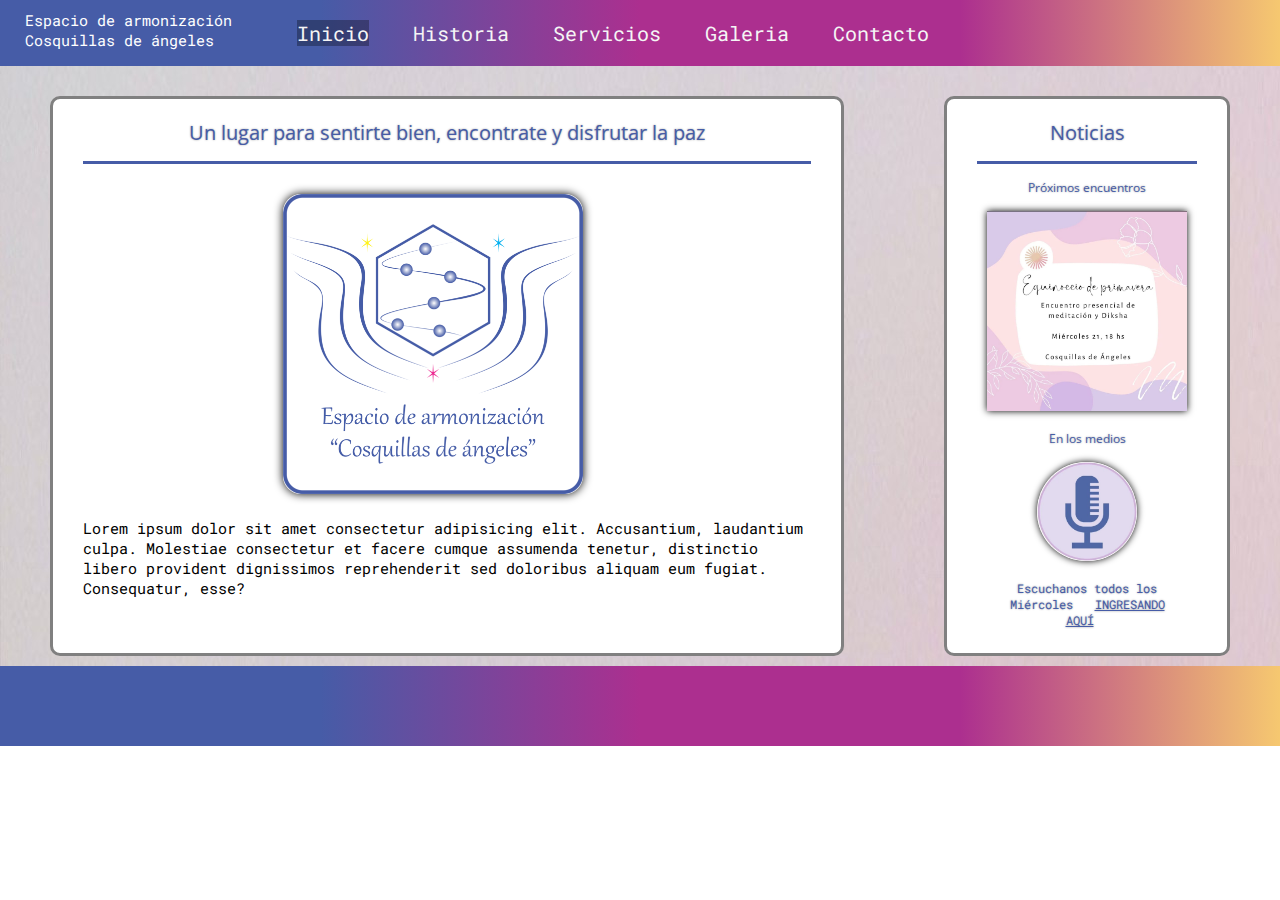
<file: paginas/index.html>
<!DOCTYPE html>
<html lang="en">

<head>
    <meta charset="UTF-8">
    <meta http-equiv="X-UA-Compatible" content="IE=edge">
    <meta name="viewport" content="width=device-width, initial-scale=1.0">
    <link rel="icon" type="image/png" sizes="32x32" href="../img/favicon_io (1)/favicon-32x32.png">
    <link rel="preconnect" href="https://fonts.googleapis.com">
    <link rel="preconnect" href="https://fonts.gstatic.com" crossorigin>
    <link
        href="https://fonts.googleapis.com/css2?family=Open+Sans:wght@300&family=Roboto+Mono:wght@200;400&display=swap"
        rel="stylesheet">
    <link rel="stylesheet" href="../estilos/prueba.css">
    <title>Cosquillas de ángeles</title>
</head>

<body>
    <header>
        <h1>Espacio de armonización <br> Cosquillas de ángeles</h1>
        <nav class="holder">
            <ul>
                <li><a class="active" href="index.html">Inicio</a></li>
                <li><a href="historia.html">Historia</a></li>
                <li><a href="servicios.html">Servicios</a></li>
                <li><a href="galeria.html">Galeria</a></li>
                <li><a href="contacto.html">Contacto</a></li>

            </ul>
        </nav>
    </header>
    <main>
        <div class="container">
            <section class="bienvenida">
                <h2>Un lugar para sentirte bien, encontrate y disfrutar la paz</h2>
                <div class="bienv">

                    <img src="../img/Logo.png" alt="">
                    <p>Lorem ipsum dolor sit amet consectetur adipisicing elit. Accusantium, laudantium culpa. Molestiae
                        consectetur et facere cumque assumenda tenetur, distinctio libero provident dignissimos
                        reprehenderit sed doloribus aliquam eum fugiat. Consequatur, esse?</p>
                </div>
            </section>
            <section class="comunicacion">
                <h5>Noticias</h5>
                <div class="comunica">

                    <h6>Próximos encuentros</h6>
                    <img src="../img/meditacion.jpeg" alt="">

                    <h6>En los medios</h6>
                    <img class="fotoComunica" src="../img/radio.jpeg" alt="" width="160px">
                    <p>Escuchanos todos los Miércoles
                        <a href="http://www.fmencuentro.com.ar">INGRESANDO AQUÍ</a>
                    </p>
                </div>
            </section>

        </div>
    </main>
    <footer>

    </footer>
</body>

</html>
</file>
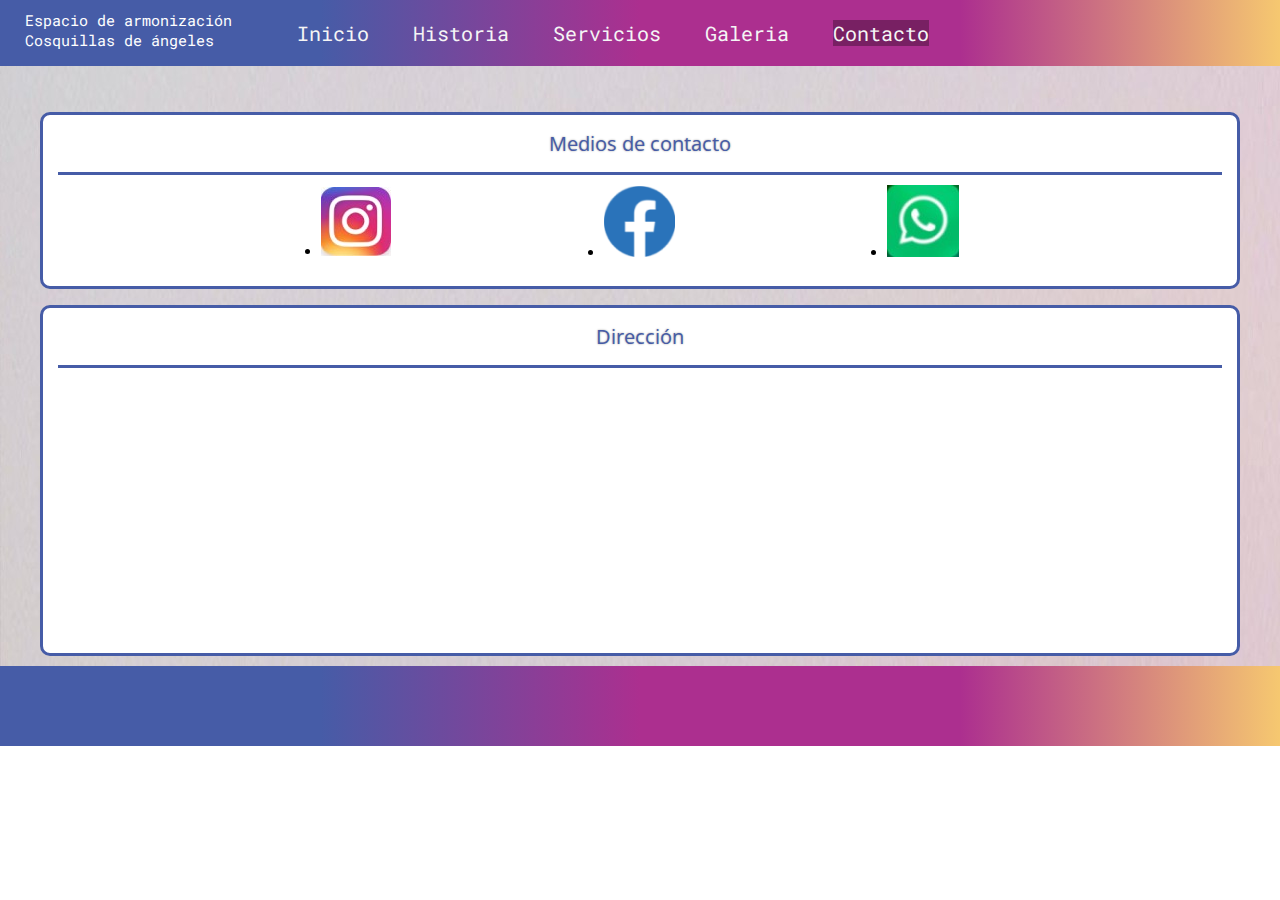
<file: paginas/contacto.html>
<!DOCTYPE html>
<html lang="en">

<head>
    <meta charset="UTF-8">
    <meta http-equiv="X-UA-Compatible" content="IE=edge">
    <meta name="viewport" content="width=device-width, initial-scale=1.0">
    <link rel="icon" type="image/png" sizes="32x32" href="../img/favicon_io (1)/favicon-32x32.png">
    <link rel="preconnect" href="https://fonts.googleapis.com">
    <link rel="preconnect" href="https://fonts.gstatic.com" crossorigin>
    <link
        href="https://fonts.googleapis.com/css2?family=Open+Sans:wght@300&family=Roboto+Mono:wght@200;400&display=swap"
        rel="stylesheet">
    <link rel="stylesheet" href="../estilos/prueba.css">
    <title>Contacto - Cosquillas de ángeles</title>
</head>

<body>
    <header class="holder">
        <h1>Espacio de armonización <br> Cosquillas de ángeles</h1>
        <nav class="holder">
            <ul>
                <li><a href="index.html">Inicio</a></li>
                <li><a href="historia.html">Historia</a></li>
                <li><a href="servicios.html">Servicios</a></li>
                <li><a href="galeria.html">Galeria</a></li>
                <li><a class="active" href="contacto.html">Contacto</a></li>
            </ul>
        </nav>
    </header>
    <main>

        
        <div class="contactos">
            <h2>Medios de contacto</h2>
            <ul>
                <li> <a href="https://www.instagram.com/cosquillasdeangeles/?hl=es"><img src="../img/instagram.jpg"
                            alt=""></a></li>
                <li> <a href="https://www.facebook.com/profile.php?id=100057497947200"> <img src="../img/facebook.png"
                            alt=""> </a> </li>
                <li><a href=""> <img src="../img/whatsapp.jpg" alt=""> </a></li>
            </ul>
        </div>
        <div class="direccion">
            
            <h2>Dirección</h2>
            <div class="mapa">
            <iframe src="https://www.google.com/maps/embed?pb=!1m14!1m8!1m3!1d12853.64666398122!2d-60.0334562!3d-36.3508063!3m2!1i1024!2i768!4f13.1!3m3!1m2!1s0x0%3A0x592cf8c9cd053d31!2sCosquillas%20de%20%C3%81ngeles!5e0!3m2!1ses-419!2sar!4v1664489406047!5m2!1ses-419!2sar"
                        width="600" height="250" style="border:0;" allowfullscreen="" loading="lazy"
                        referrerpolicy="no-referrer-when-downgrade"></iframe>
            </div>
        </div>
    </main>
    <footer>

    </footer>
</body>

</html>
</file>
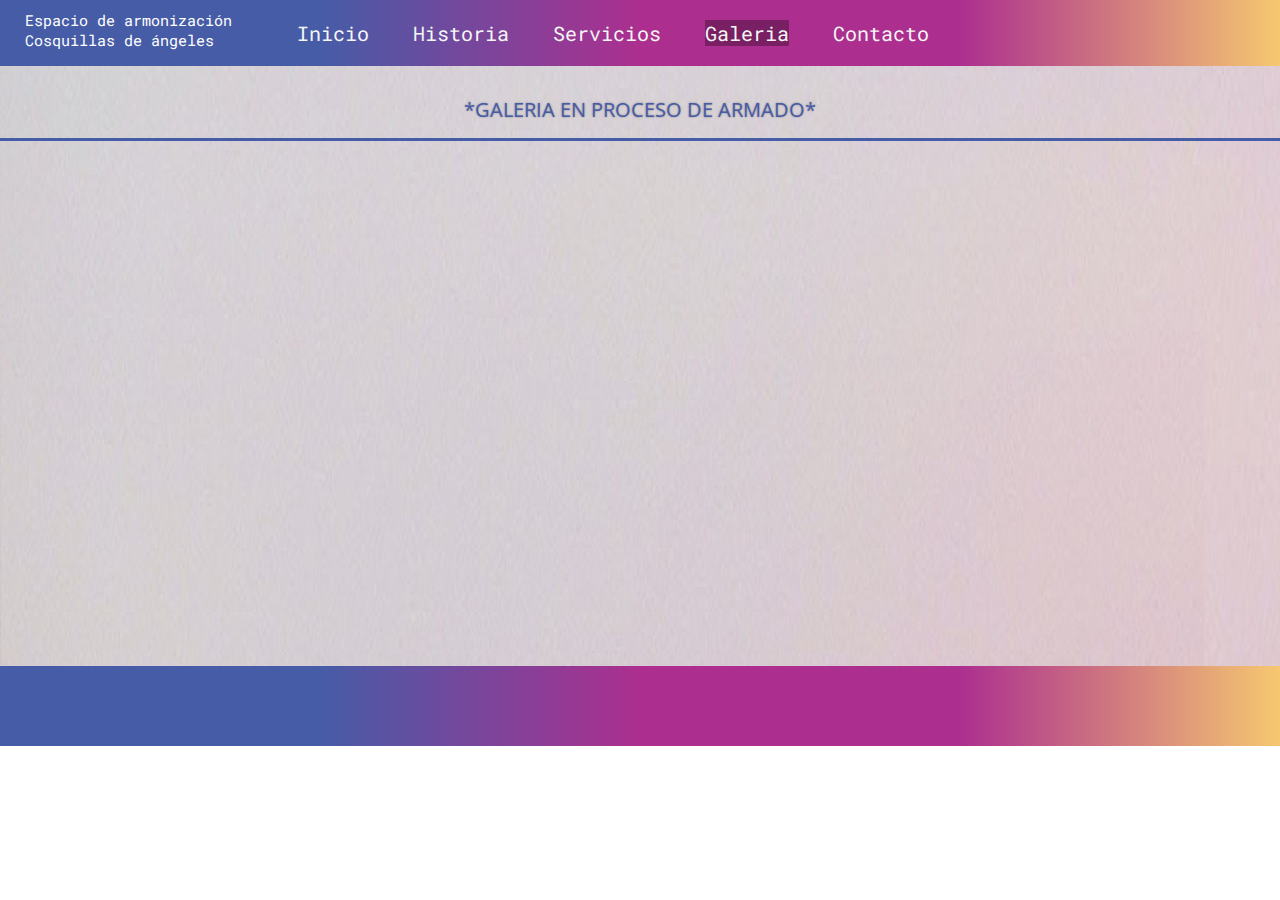
<file: paginas/galeria.html>
<!DOCTYPE html>
<html lang="en">

<head>
    <meta charset="UTF-8">
    <meta http-equiv="X-UA-Compatible" content="IE=edge">
    <meta name="viewport" content="width=device-width, initial-scale=1.0">
    <link rel="icon" type="image/png" sizes="32x32" href="../img/favicon_io (1)/favicon-32x32.png">
    <link rel="preconnect" href="https://fonts.googleapis.com">
    <link rel="preconnect" href="https://fonts.gstatic.com" crossorigin>
    <link
        href="https://fonts.googleapis.com/css2?family=Open+Sans:wght@300&family=Roboto+Mono:wght@200;400&display=swap"
        rel="stylesheet">
    <link rel="stylesheet" href="../estilos/prueba.css">
    <title>Galeria - Cosquillas de ángeles</title>
</head>

<body>
    <header class="holder">
        <h1>Espacio de armonización <br> Cosquillas de ángeles</h1>
        <nav class="holder">
            <ul>
                <li><a href="index.html">Inicio</a></li>
                <li><a href="historia.html">Historia</a></li>
                <li><a href="servicios.html">Servicios</a></li>
                <li><a class="active" href="galeria.html">Galeria</a></li>
                <li><a href="contacto.html">Contacto</a></li>

            </ul>
        </nav>
    </header>
    <main>
        <h2>*GALERIA EN PROCESO DE ARMADO*</h2>
        </div>
    </main>
    <footer>

    </footer>
</body>

</html>
</file>
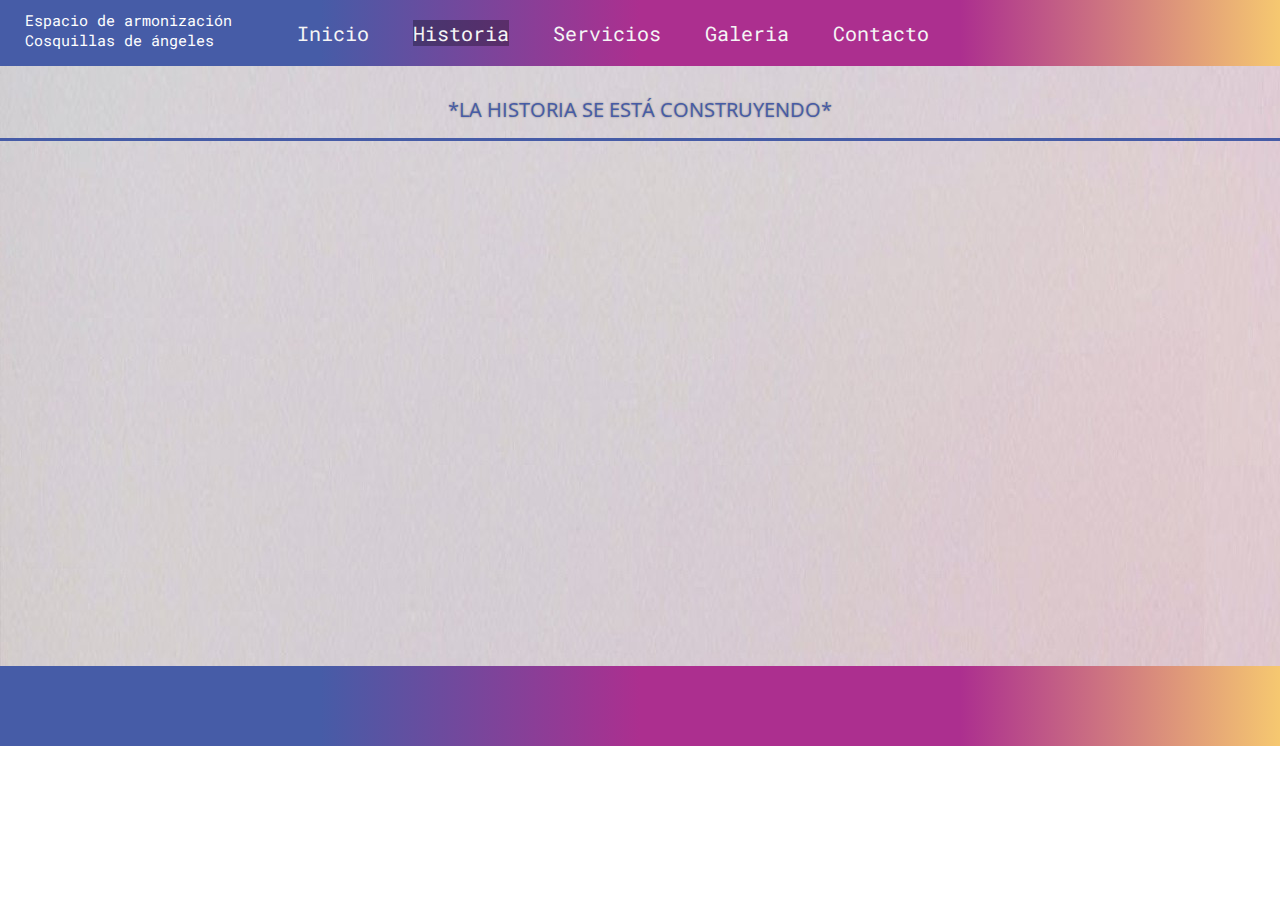
<file: paginas/historia.html>
<!DOCTYPE html>
<html lang="en">
<head>
    <meta charset="UTF-8">
    <meta http-equiv="X-UA-Compatible" content="IE=edge">
    <meta name="viewport" content="width=device-width, initial-scale=1.0">
    <link rel="icon" type="image/png" sizes="32x32" href="../img/favicon_io (1)/favicon-32x32.png">
    <link rel="preconnect" href="https://fonts.googleapis.com">
    <link rel="preconnect" href="https://fonts.gstatic.com" crossorigin>
    <link
        href="https://fonts.googleapis.com/css2?family=Open+Sans:wght@300&family=Roboto+Mono:wght@200;400&display=swap"
        rel="stylesheet">
    <link rel="stylesheet" href="../estilos/prueba.css">
    <title>Historia - Cosquillas de ángeles</title>
</head>
<body>
    <header class="holder">
        <h1>Espacio de armonización <br> Cosquillas de ángeles</h1>
        <nav class="holder">
            <ul>
                <li><a href="index.html">Inicio</a></li>
                <li><a class="active" href="historia.html">Historia</a></li>
                <li><a href="servicios.html">Servicios</a></li>
                <li><a href="galeria.html">Galeria</a></li>
                <li><a href="contacto.html">Contacto</a></li>

            </ul>
        </nav>
    </header>
    <main>
        <div class="historia">
            <h2>*LA HISTORIA SE ESTÁ CONSTRUYENDO*</h2>
        </div>
    </main>
    <footer>

    </footer>
</body>

</html>
</file>
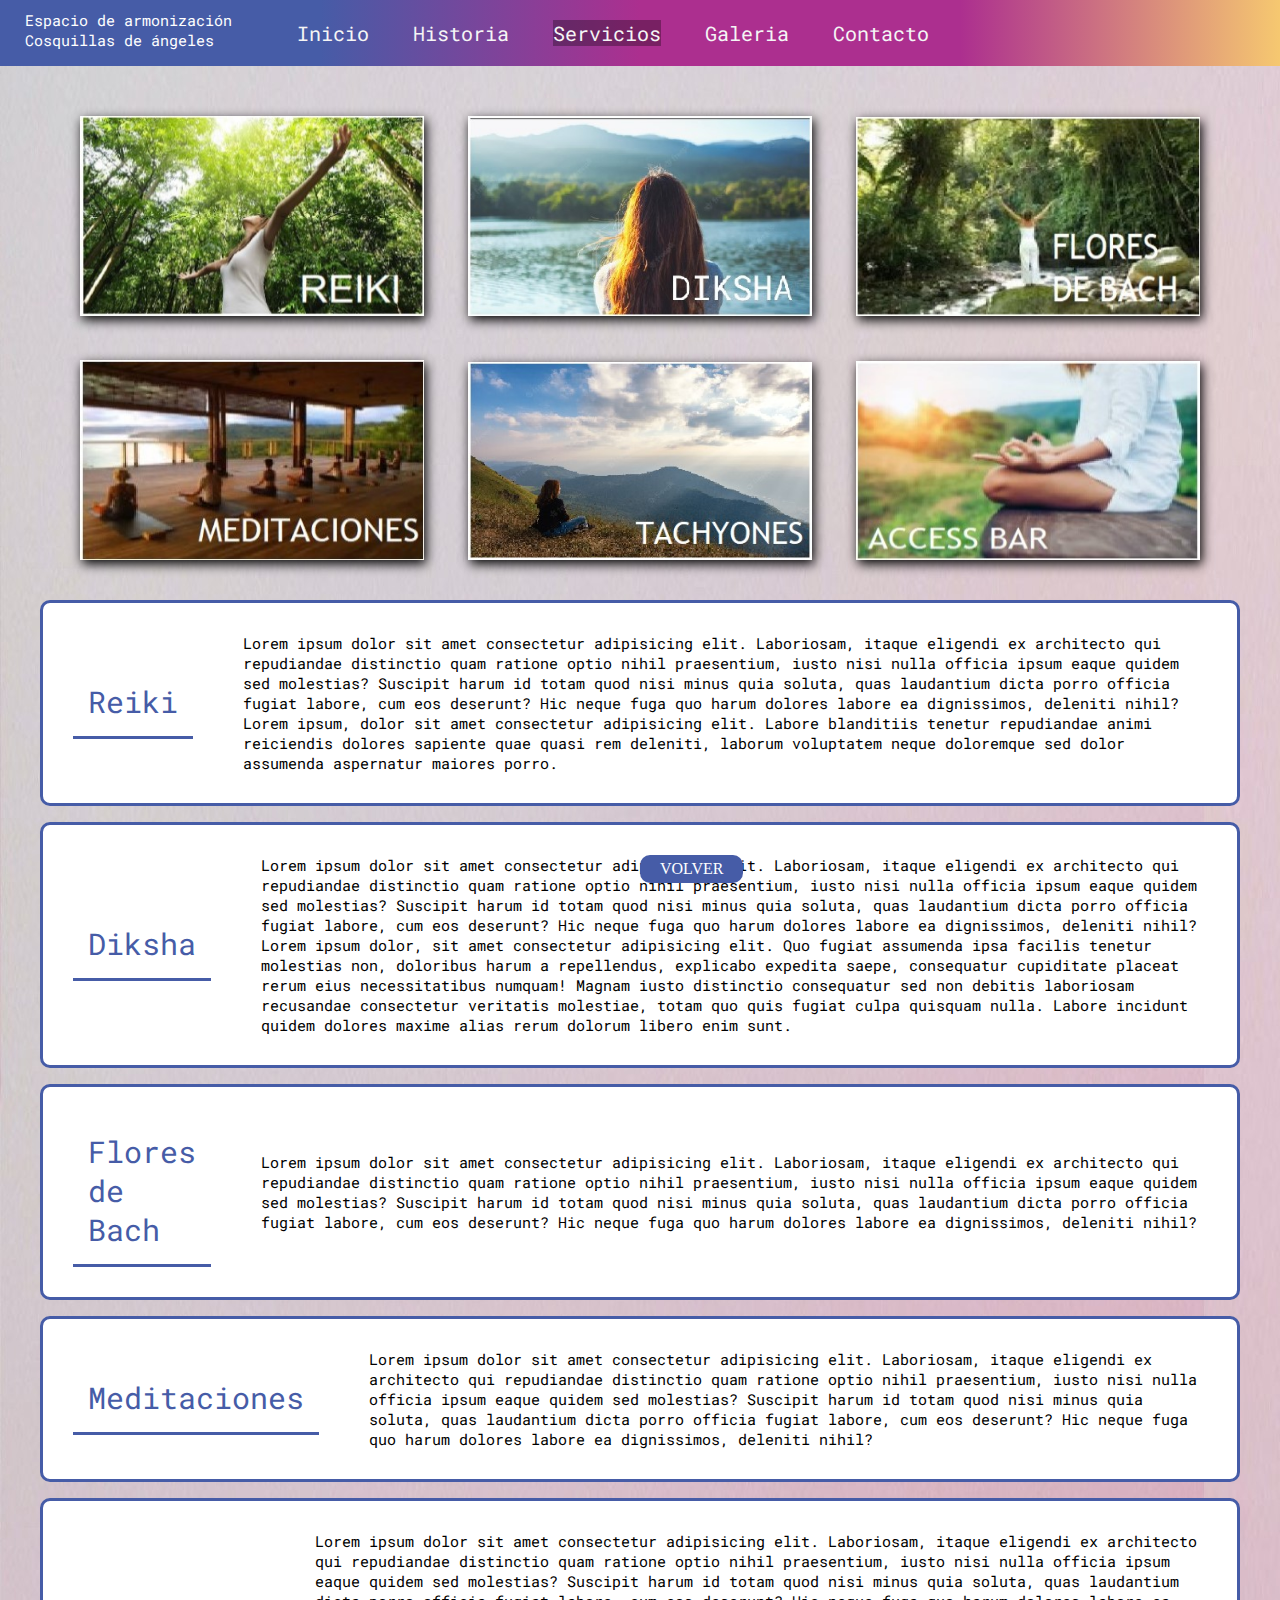
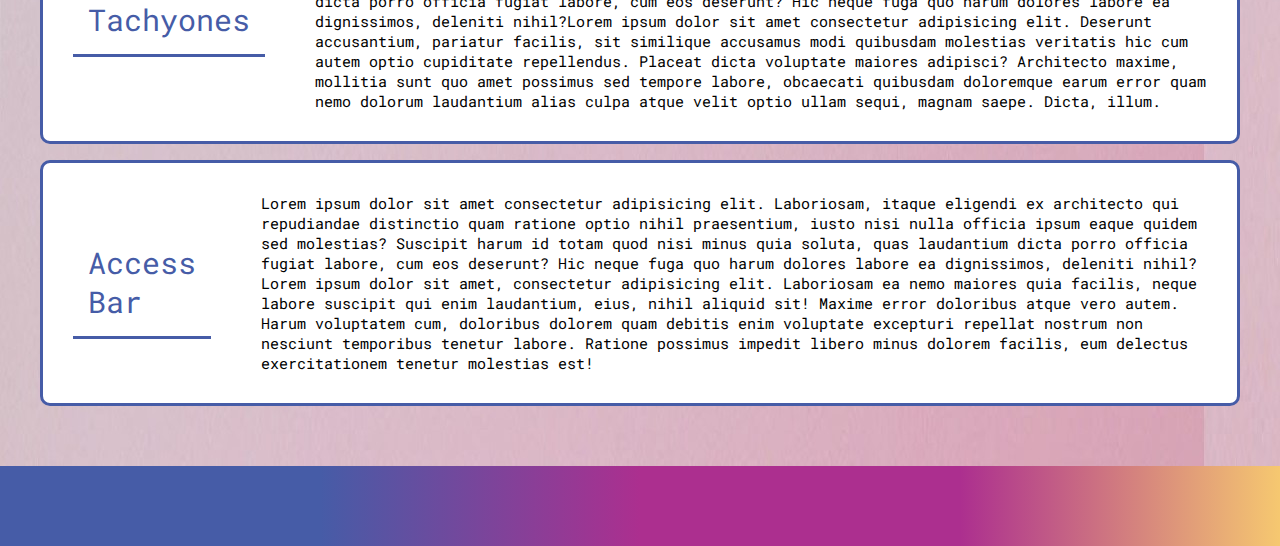
<file: paginas/servicios.html>
<!DOCTYPE html>
<html lang="en">
<head>
    <meta charset="UTF-8">
    <meta http-equiv="X-UA-Compatible" content="IE=edge">
    <meta name="viewport" content="width=device-width, initial-scale=1.0">
    <link rel="icon" type="image/png" sizes="32x32" href="../img/favicon_io (1)/favicon-32x32.png">
    <link rel="preconnect" href="https://fonts.gstatic.com" crossorigin>
    <link
        href="https://fonts.googleapis.com/css2?family=Open+Sans:wght@300&family=Roboto+Mono:wght@200;400&display=swap"
        rel="stylesheet">
    <link rel="stylesheet" href="../estilos/prueba.css">
    <title>Servicios - Cosquillas de ángeles</title>
</head>
<body>
    <header class="holder">
        <h1>Espacio de armonización <br> Cosquillas de ángeles</h1>
        <nav class="holder">
            <ul>
                <li><a href="index.html">Inicio</a></li>
                <li><a href="historia.html">Historia</a></li>
                <li><a class="active" href="servicios.html">Servicios</a></li>
                <li><a href="galeria.html">Galeria</a></li>
                <li><a href="">Contacto</a></li>

            </ul>
        </nav>
    </header>
    <main class="serviciosback">
        <div class="servicios">
            
            
            <ul id="volver">
                <li>
                    <a href="#reiki"> <img src="../img/REIKII.jpg" alt=""> </a>
                </li>
                <li>
                    <a href="#diksha"> <img src="../img/DIKSHAA.jpg" alt=""></a>
                </li>
                <li>
                    <a href="#floresdebach"> <img src="../img/FLORESDEBACH.jpg" alt=""></a>
                </li>
                <li>
                    <a href="#meditaciones"> <img src="../img/MEDITACIONES.jpg" alt=""></a>
                </li>
                <li>
                    <a href="#tachyones"><img src="../img/TACHYONESS.jpg" alt=""></a>
                </li>
                <li>
                    <a href="#accessbar"> <img src="../img/ACCESSBARR.jpg" alt=""></a>
                </li>
            </ul>
        </div>
        
        
        
        <div class="servicioDetalles">
           
            <div id="reiki">
                <h3>Reiki</h3>
                <p>Lorem ipsum dolor sit amet consectetur adipisicing elit. Laboriosam, itaque eligendi ex architecto
                    qui repudiandae distinctio quam ratione optio nihil praesentium, iusto nisi nulla officia ipsum
                    eaque quidem sed molestias?
                    Suscipit harum id totam quod nisi minus quia soluta, quas laudantium dicta porro officia fugiat
                    labore, cum eos deserunt? Hic neque fuga quo harum dolores labore ea dignissimos, deleniti nihil?
                    Lorem ipsum, dolor sit amet consectetur adipisicing elit. Labore blanditiis tenetur repudiandae
                    animi reiciendis dolores sapiente quae quasi rem deleniti, laborum voluptatem neque doloremque sed
                    dolor assumenda aspernatur maiores porro.</p>
            </div>
            <div id="diksha">
                <h3>Diksha</h3>
                <p>Lorem ipsum dolor sit amet consectetur adipisicing elit. Laboriosam, itaque eligendi ex architecto
                    qui repudiandae distinctio quam ratione optio nihil praesentium, iusto nisi nulla officia ipsum
                    eaque quidem sed molestias?
                    Suscipit harum id totam quod nisi minus quia soluta, quas laudantium dicta porro officia fugiat
                    labore, cum eos deserunt? Hic neque fuga quo harum dolores labore ea dignissimos, deleniti nihil?
                    Lorem ipsum dolor, sit amet consectetur adipisicing elit. Quo fugiat assumenda ipsa facilis tenetur
                    molestias non, doloribus harum a repellendus, explicabo expedita saepe, consequatur cupiditate
                    placeat rerum eius necessitatibus numquam!
                    Magnam iusto distinctio consequatur sed non debitis laboriosam recusandae consectetur veritatis
                    molestiae, totam quo quis fugiat culpa quisquam nulla. Labore incidunt quidem dolores maxime alias
                    rerum dolorum libero enim sunt.</p>
            </div>
            <div id="floresdebach">
                <h3>Flores de Bach</h3>
                <p>Lorem ipsum dolor sit amet consectetur adipisicing elit. Laboriosam, itaque eligendi ex architecto
                    qui repudiandae distinctio quam ratione optio nihil praesentium, iusto nisi nulla officia ipsum
                    eaque quidem sed molestias?
                    Suscipit harum id totam quod nisi minus quia soluta, quas laudantium dicta porro officia fugiat
                    labore, cum eos deserunt? Hic neque fuga quo harum dolores labore ea dignissimos, deleniti nihil?
                </p>
            </div>
            <div id="meditaciones">
                <h3>Meditaciones</h3>
                <p>Lorem ipsum dolor sit amet consectetur adipisicing elit. Laboriosam, itaque eligendi ex architecto
                    qui repudiandae distinctio quam ratione optio nihil praesentium, iusto nisi nulla officia ipsum
                    eaque quidem sed molestias?
                    Suscipit harum id totam quod nisi minus quia soluta, quas laudantium dicta porro officia fugiat
                    labore, cum eos deserunt? Hic neque fuga quo harum dolores labore ea dignissimos, deleniti nihil?
                </p>
            </div>
            <div id="tachyones">
                <h3>Tachyones</h3>
                <p>Lorem ipsum dolor sit amet consectetur adipisicing elit. Laboriosam, itaque eligendi ex architecto
                    qui repudiandae distinctio quam ratione optio nihil praesentium, iusto nisi nulla officia ipsum
                    eaque quidem sed molestias?
                    Suscipit harum id totam quod nisi minus quia soluta, quas laudantium dicta porro officia fugiat
                    labore, cum eos deserunt? Hic neque fuga quo harum dolores labore ea dignissimos, deleniti
                    nihil?Lorem ipsum dolor sit amet consectetur adipisicing elit. Deserunt accusantium, pariatur
                    facilis, sit similique accusamus modi quibusdam molestias veritatis hic cum autem optio cupiditate
                    repellendus. Placeat dicta voluptate maiores adipisci?
                    Architecto maxime, mollitia sunt quo amet possimus sed tempore labore, obcaecati quibusdam
                    doloremque earum error quam nemo dolorum laudantium alias culpa atque velit optio ullam sequi,
                    magnam saepe. Dicta, illum.</p>
            </div>
            <div id="accessbar">
                <h3>Access Bar</h3>
                <p>Lorem ipsum dolor sit amet consectetur adipisicing elit. Laboriosam, itaque eligendi ex architecto
                    qui repudiandae distinctio quam ratione optio nihil praesentium, iusto nisi nulla officia ipsum
                    eaque quidem sed molestias?
                    Suscipit harum id totam quod nisi minus quia soluta, quas laudantium dicta porro officia fugiat
                    labore, cum eos deserunt? Hic neque fuga quo harum dolores labore ea dignissimos, deleniti nihil?
                    Lorem ipsum dolor sit amet, consectetur adipisicing elit. Laboriosam ea nemo maiores quia facilis,
                    neque labore suscipit qui enim laudantium, eius, nihil aliquid sit! Maxime error doloribus atque
                    vero autem.
                    Harum voluptatem cum, doloribus dolorem quam debitis enim voluptate excepturi repellat nostrum non
                    nesciunt temporibus tenetur labore. Ratione possimus impedit libero minus dolorem facilis, eum
                    delectus exercitationem tenetur molestias est!</p>
            </div>
        </div>
        
            <a class="botonvolver" href="#volver">VOLVER</a>
        
    </main>
    <footer>

    </footer>
</body>

</html>
</file>
<file: estilos/prueba.css>
*{
    margin:0;
    padding: 0;
    box-sizing:border-box;
}
/* font-family: 'Open Sans', sans-serif;
font-family: 'Roboto Mono', monospace; */
header{
    background: linear-gradient(to right, #465CA7, #465CA7, rgb(172, 47, 143), rgb(172, 47, 143) , #F6C870);
    display: flex;
    gap: 30px;
    padding: 10px;
}
header h1{
    font-size: 15px;
    color: white;
    font-weight: 400;
    font-family: 'Roboto Mono', monospace;
    padding: 0 15px;

}
nav{
    text-align: center;
}
nav ul{
    list-style: none;
    padding: 0px;    
}
nav ul li{
    display: inline-block;
    font-family: 'Roboto Mono', monospace;
    font-size: 20px;
    margin: 10px 20px ;
}
nav ul li a{
    color: whitesmoke;
    text-decoration: none;
}
nav ul li a.active{
    background-color: rgba(0,0,0,0.3);
}
main{
    background-image: url(../img/9e167fa6-f446-483b-8f9c-140376608ad4.jpg);
    width: 100%;
    height: 600px;
    padding-top: 30px;
    
}
main h2{
    font-size: 30px;
}
main h2,
.comunicacion h5,
.comunicacion .comunica h6,
.comunica p,
.comunica a{
    text-align: center;
    text-shadow: 0 0 2px #0006;
    font-family: 'Open Sans', sans-serif;
    color: #465CA7;   
}
main h2,
.comunicacion h5{
    font-size: 20px;
    font-weight: 400;
    border-bottom: 3px solid #465CA7;
    padding-bottom: 15px;
}
.comunica h6,
.comunica p,
.comunica a{
    font-size: 12px;
    font-weight: 400;
    padding: 15px;
    font-family: 'Roboto Mono', monospace; ;
}
.container{
    display: flex;
}
.bienvenida{
    width: 75%;
}
.bienvenida .bienv{
    padding: 20px 0px;
    
}
.comunicacion{
    width: 25%;
}
.comunicacion .comunica{
    padding:  0 10px;
}


.bienvenida,
.comunicacion{
    border: 3px solid gray;
    border-radius: 10px;
    background-color: white;
    padding: 20px 30px 10px 30px;
    margin: 0 50px;
}
.bienvenida img{
    max-width: 300px;
    box-shadow: 0 0 10px black;
    border-radius: 18px;
    margin: 10px 200px;
}
.bienv p{
    padding-top: 10px;
}
.comunicacion img{
    box-shadow: 0 0 7px;
    width: 200px;
}
.comunicacion .comunica .fotoComunica{
    width: 100px;
    margin: 0 50px;
    border-radius: 800px;
}
footer{
    background: linear-gradient(to right, #465CA7, #465CA7, rgb(172, 47, 143), rgb(172, 47, 143) , #F6C870);
    max-width: 100%;
    height: 80px;
}
.historia img{
    width: 35%;
    height: 250px;
    margin: 0 50px;
}
.servicios ul{
    
    max-width: 100%;

}
.servicios ul li{
    width: 30%;
    display: inline-block;
}
.servicios img{
    filter: drop-shadow(2px 4px 6px black);
    max-width: 100%;
    margin: 0px 60px;
    padding: 20px 20px;
}
.serviciosback{
    background-image: url(../img/9e167fa6-f446-483b-8f9c-140376608ad4.jpg);
    height: 2000px;
}
.servicioDetalles div{
    border: 3px solid #465CA7;
    background-color: white;
    border-radius: 10px;
    margin: 16px 40px;
    padding: 30px;
    display: flex;
    gap: 50px;
    align-items: center;
}
.servicioDetalles h3{
    font-size: 30px;
    font-weight: 400;
    padding: 15px;
    font-family: 'Roboto Mono', monospace;
    color: #465CA7; 
    border-bottom: 3px solid #465CA7;
}
.servicioDetalles p,
.container .bienvenida p{
    font-size: 15px;
    font-family: 'Roboto Mono', monospace;
}
.contactos,
.direccion{
    border: 3px solid #465CA7;
    border-radius: 10px;
    background-color: white;
    margin: 16px 40px;
    padding: 15px;
    
}
.contactos ul{
    display:flex;
    justify-content: space-evenly;
    align-items: center;
    margin: 10px 50px;
}
.direccion .mapa{
    display: flex;
    justify-content: center;
    margin: 10px;
}
.botonvolver{
    background-color: #465CA7;
    font: 40px;
    text-decoration: none;
    color: white;
    padding: 5px 20px;
    border-radius: 10px;
    position: fixed;
    top: 95%;
    left: 50%;
    text-align: center;
}
</file>
